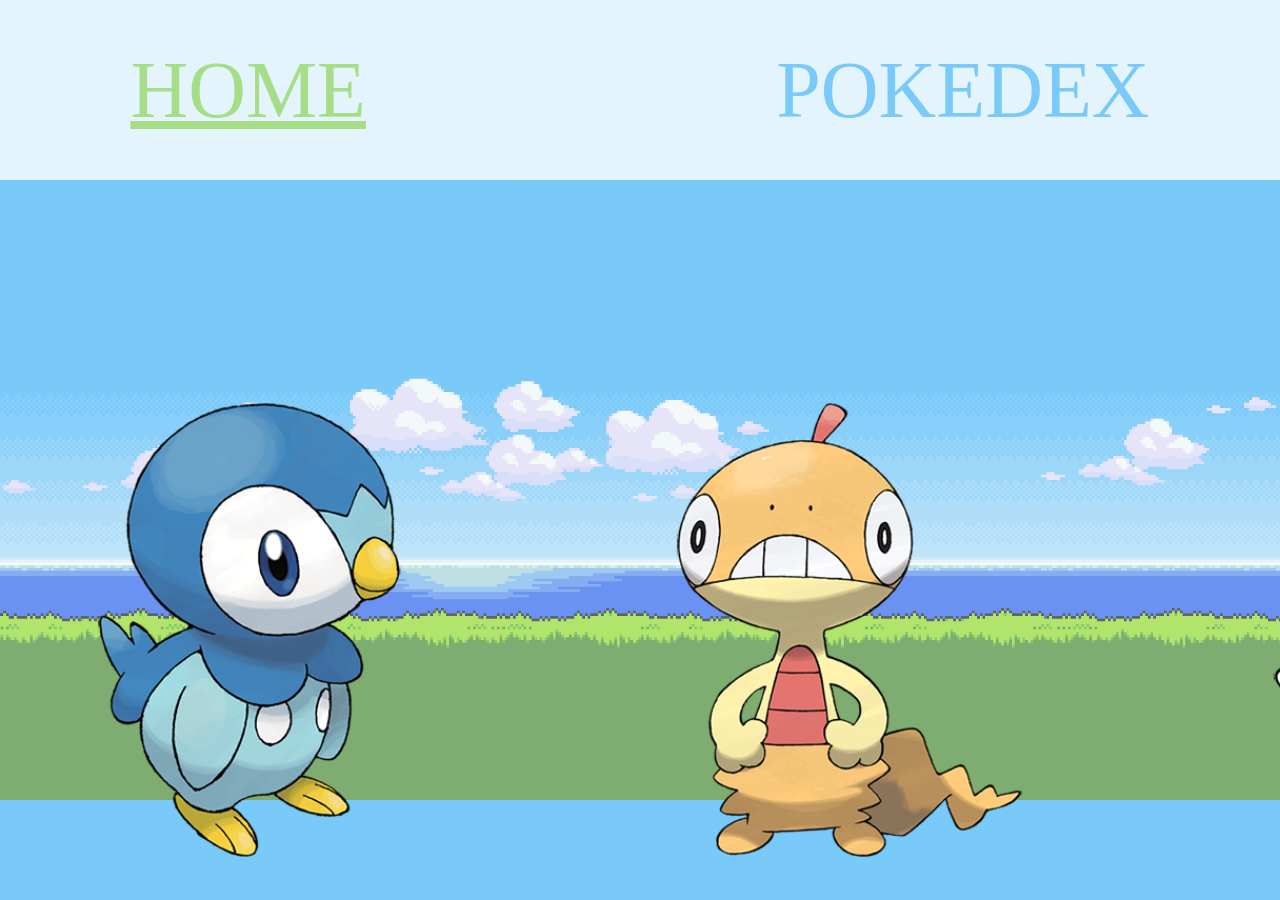
<file: index.html>
<!DOCTYPE html>
<html lang="en">
<head>
    <meta charset="UTF-8">
    <title>Home</title>
    <link rel="stylesheet" href="css/index.css">
</head>
<body>
<div class="homebody">
    <div>
        <nav>
            <a style="color: #b1e46b; text-decoration: underline" href="index.html">HOME</a>
            <a href="pokedex.html">POKEDEX</a>
        </nav>
    </div>
    <div class="homepage">
        <!-- Piplup -->
        <div>
            <a class="pip-link" href="piplup.html">
                <p class="pip-phrase">Piplup!</p>
                <img src="assets/piplup.png" alt="piplup">
            </a>
        </div>
        <!-- Scraggy -->
        <div>
            <a class="scr-link" href="scraggy.html">
                <p class="scr-phrase">Scraggy!</p>
                <img src="assets/scraggy.png" alt="scraggy">
            </a>
        </div>
        <!-- Oshawott -->
        <div>
            <a class="osh-link" href="oshawott.html">
                <p class="osh-phrase">Oshawott!</p>
                <img src="assets/oshawott.png" alt="oshawott">
            </a>
        </div>
    </div>
</div>
</body>
</html>
</file>
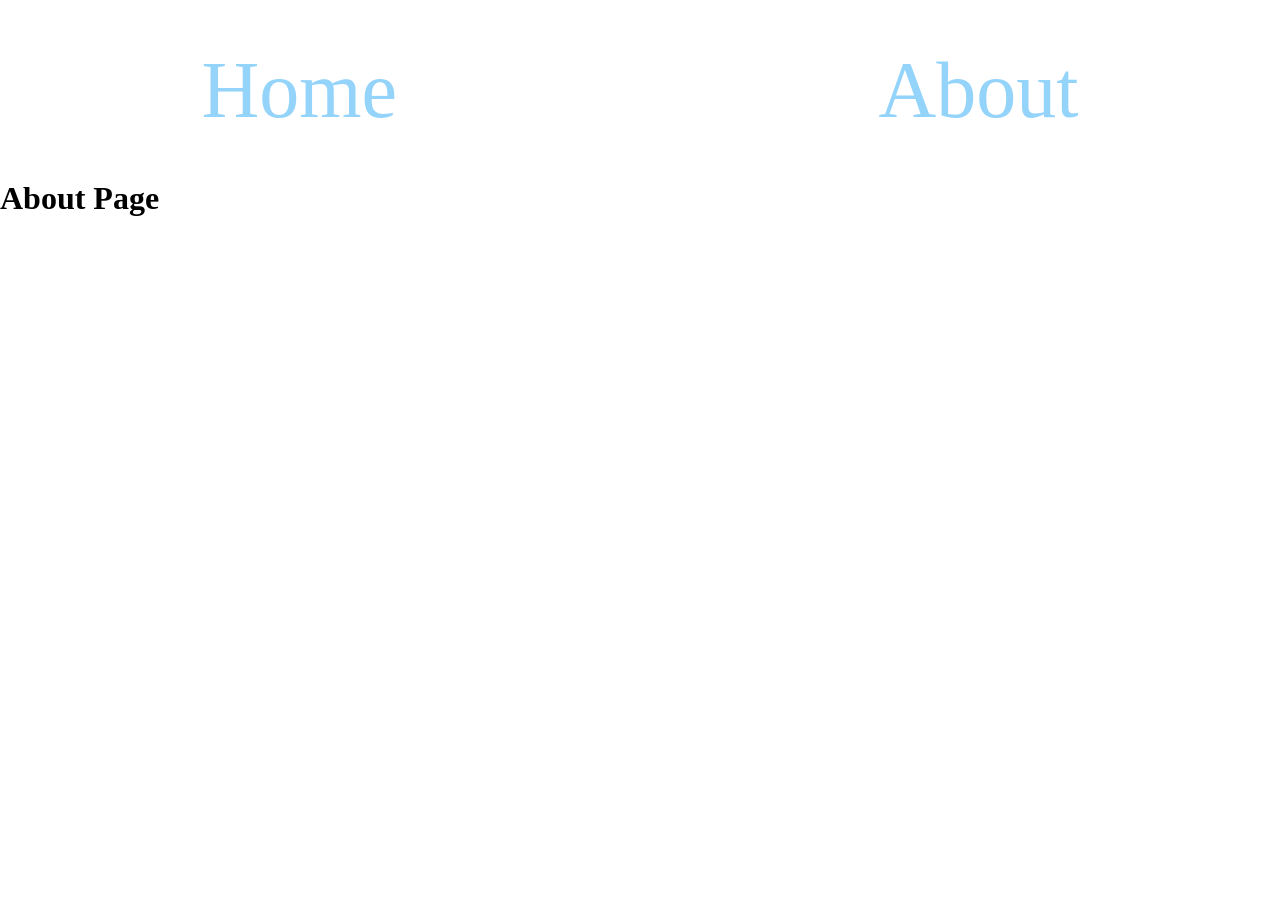
<file: about.html>
<!DOCTYPE html>
<html lang="en">
<head>
    <meta charset="UTF-8">
    <title>About</title>
    <link rel="stylesheet" href="css/index.css">
</head>
<body>
    <nav>
        <a href="index.html">Home</a>
        <a href="about.html">About</a>
    </nav>
    <h1>About Page</h1>
</body>
</html>
</file>
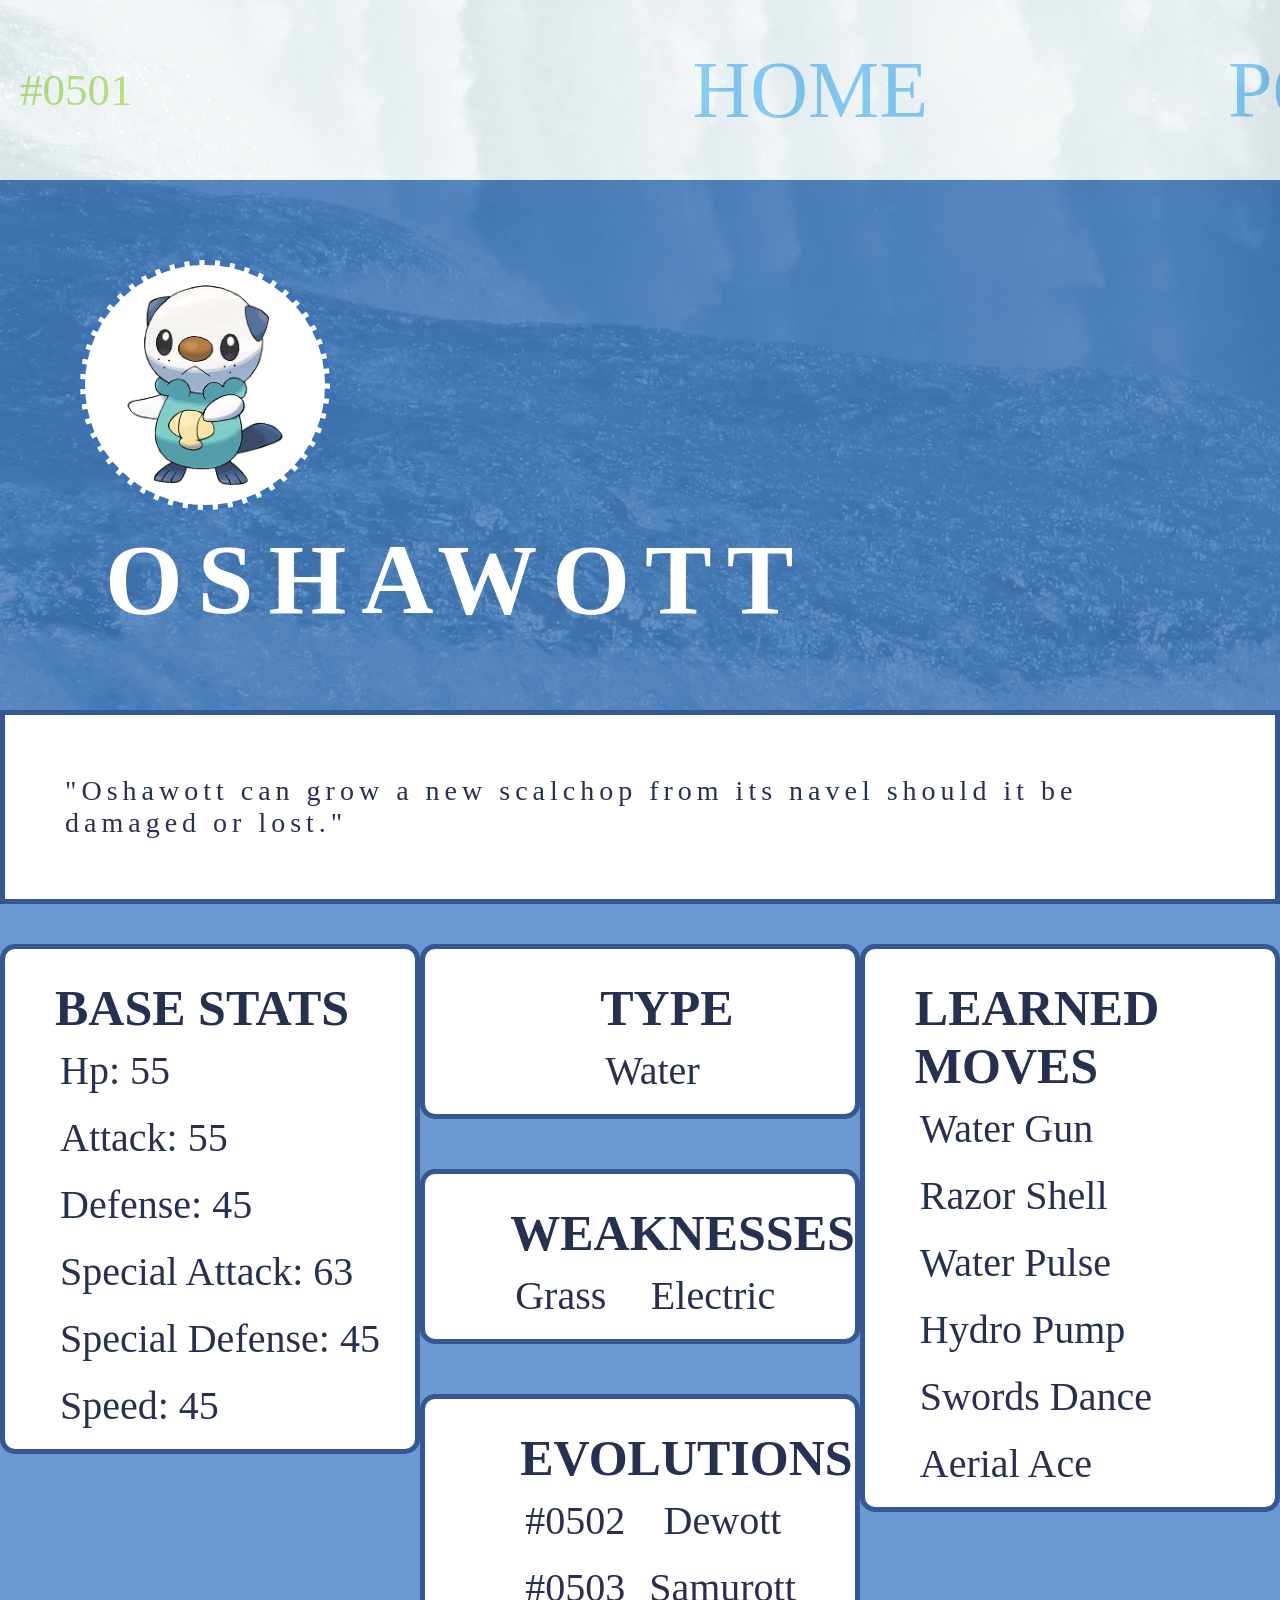
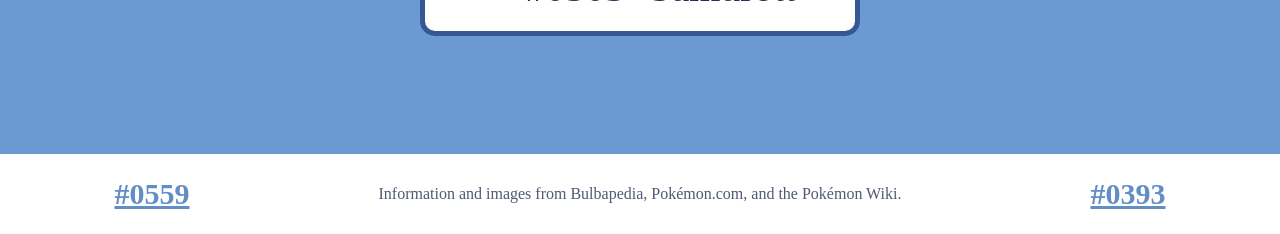
<file: oshawott.html>
<!doctype html>
<html lang="en">
  <head>
    <meta charset="UTF-8" />
    <title>Oshawott</title>
    <link rel="stylesheet" href="css/index.css" />
  </head>
  <body>
    <div id="water-type" class="pokebody">
      <div>
        <nav>
          <p style="color: #b1e46b">#0501</p>
          <a style="margin-left: 260px" href="index.html">HOME</a>
          <a href="pokedex.html">POKEDEX</a>
        </nav>
      </div>
      <div class="pokepage">
        <div class="main">
          <div>
            <img src="assets/oshawott.png" alt="Oshawott" />
          </div>
          <h1 style="margin-left: 25px">OSHAWOTT</h1>
        </div>
        <div class="quote">
          <p>
            "Oshawott can grow a new scalchop from its navel should it be
            damaged or lost."
          </p>
        </div>
        <div class="information">
          <div class="stats">
            <div class="bubble">
              <h1>BASE STATS</h1>
              <div>
                <ol>
                  <li>Hp: 55</li>
                  <li>Attack: 55</li>
                  <li>Defense: 45</li>
                  <li>Special Attack: 63</li>
                  <li>Special Defense: 45</li>
                  <li>Speed: 45</li>
                </ol>
              </div>
            </div>
          </div>
          <div class="stats">
            <div class="bubble">
              <div style="margin-left: 125px">
                <h1>TYPE</h1>
                <div>
                  <ul>
                    <li>Water</li>
                  </ul>
                </div>
              </div>
            </div>
            <div class="bubble">
              <div style="margin-left: 35px">
                <div>
                  <h1>WEAKNESSES</h1>
                  <div>
                    <ul>
                      <li>Grass</li>
                      <li>Electric</li>
                    </ul>
                  </div>
                </div>
              </div>
            </div>
            <div class="bubble">
              <div style="margin-left: 45px">
                <h1>EVOLUTIONS</h1>
                <div>
                  <ul>
                    <li>#0502</li>
                    <li>Dewott</li>
                  </ul>
                </div>
                <div>
                  <ul>
                    <li>#0503</li>
                    <li>Samurott</li>
                  </ul>
                </div>
              </div>
            </div>
          </div>
          <div class="stats">
            <div class="bubble">
              <h1>LEARNED MOVES</h1>
              <div>
                <ol>
                  <li>Water Gun</li>
                  <li>Razor Shell</li>
                  <li>Water Pulse</li>
                  <li>Hydro Pump</li>
                  <li>Swords Dance</li>
                  <li>Aerial Ace</li>
                </ol>
              </div>
            </div>
          </div>
        </div>
        <footer>
          <a href="scraggy.html">#0559</a>
          <p>
            Information and images from Bulbapedia, Pokémon.com, and the Pokémon
            Wiki.
          </p>
          <a href="piplup.html">#0393</a>
        </footer>
      </div>
    </div>
  </body>
</html>
</file>
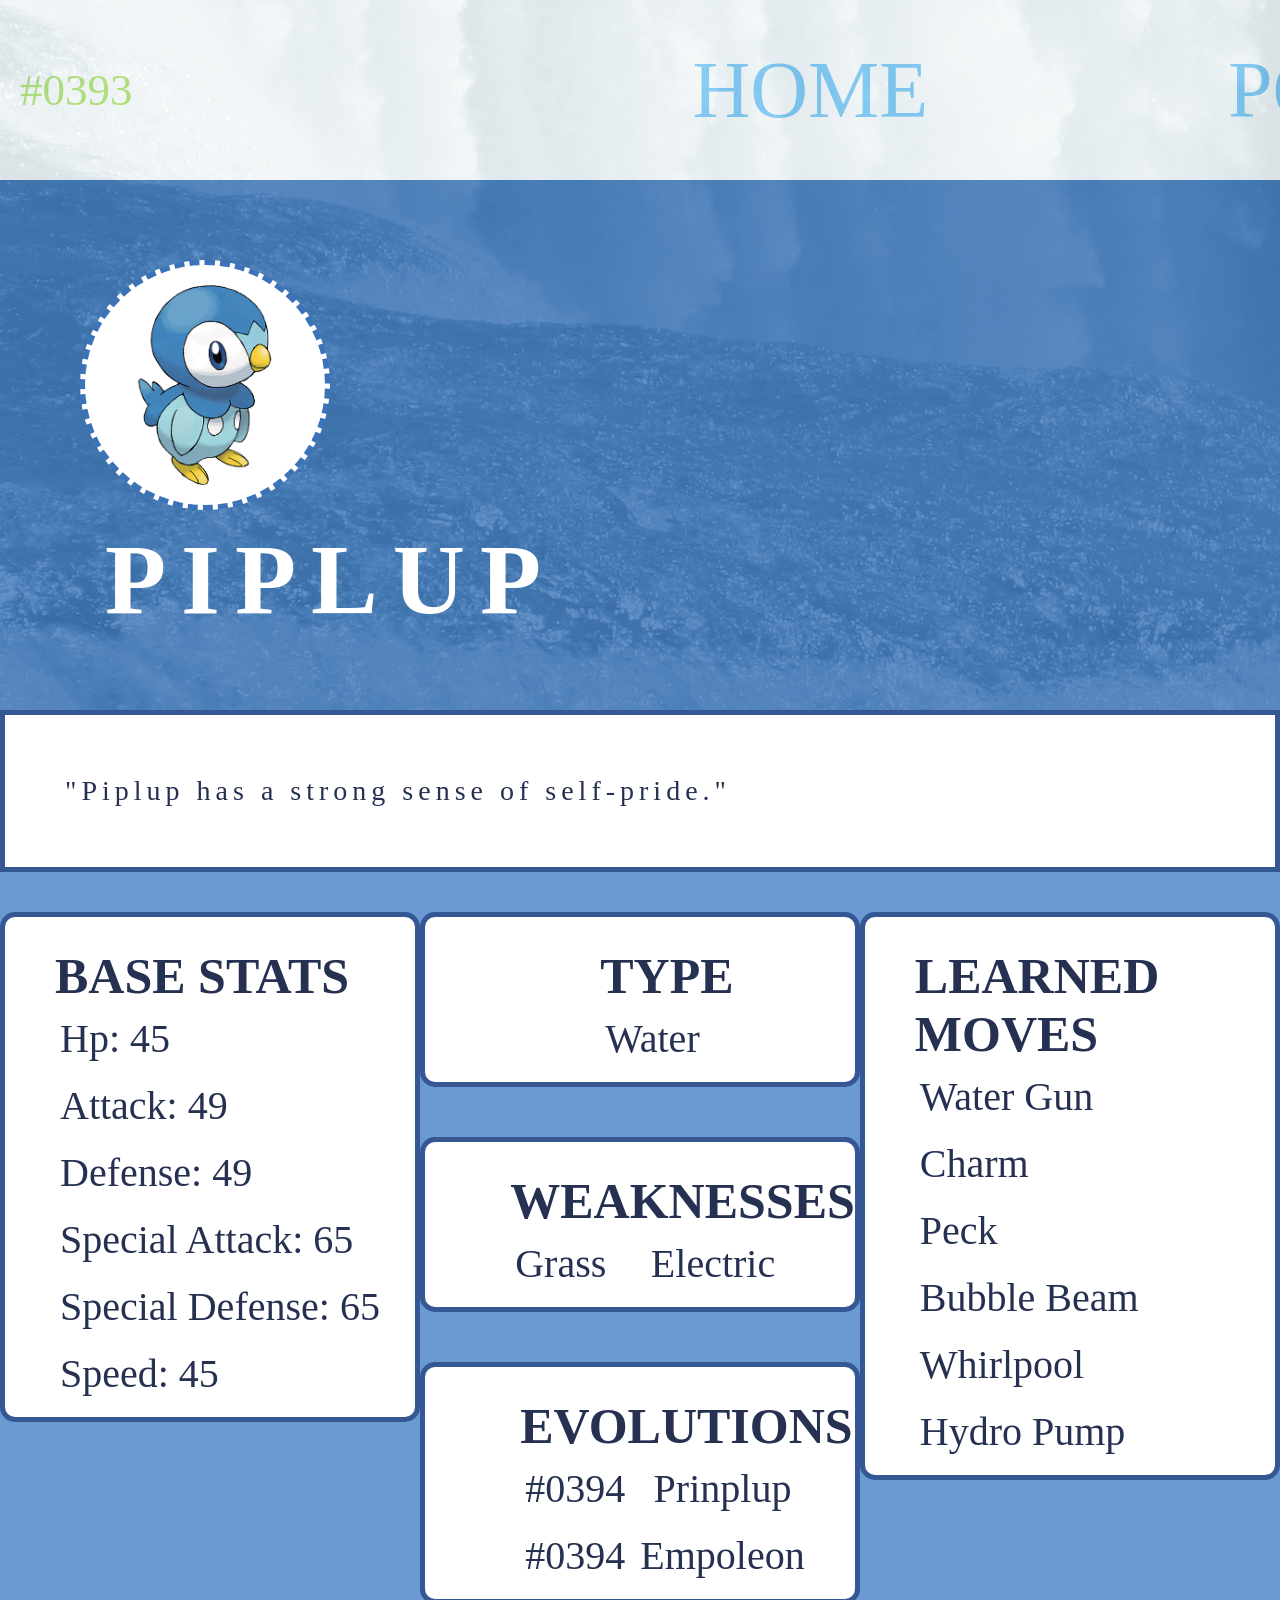
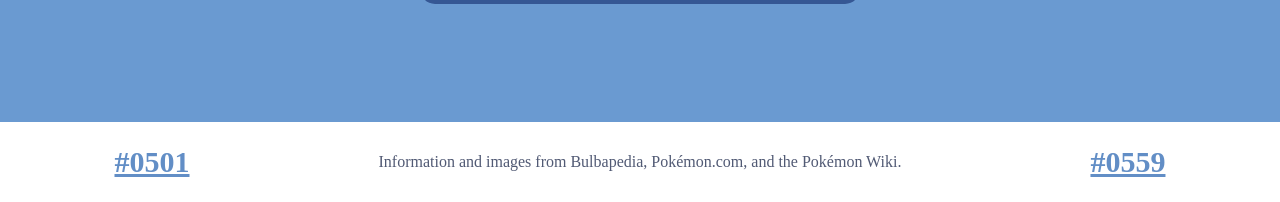
<file: piplup.html>
<!doctype html>
<html lang="en">
  <head>
    <meta charset="UTF-8" />
    <title>Piplup</title>
    <link rel="stylesheet" href="css/index.css" />
  </head>
  <body>
    <div id="water-type" class="pokebody">
      <div>
        <nav>
          <p style="color: #b1e46b">#0393</p>
          <a style="margin-left: 260px" href="index.html">HOME</a>
          <a href="pokedex.html">POKEDEX</a>
        </nav>
      </div>
      <div class="pokepage">
        <div class="main">
          <div>
            <img src="assets/piplup.png" alt="Piplup" />
          </div>
          <h1 style="margin-left: 25px">PIPLUP</h1>
        </div>
        <div class="quote">
          <p>"Piplup has a strong sense of self-pride."</p>
        </div>
        <div class="information">
          <div class="stats">
            <div class="bubble">
              <h1>BASE STATS</h1>
              <div>
                <ol>
                  <li>Hp: 45</li>
                  <li>Attack: 49</li>
                  <li>Defense: 49</li>
                  <li>Special Attack: 65</li>
                  <li>Special Defense: 65</li>
                  <li>Speed: 45</li>
                </ol>
              </div>
            </div>
          </div>
          <div class="stats">
            <div class="bubble">
              <div style="margin-left: 125px">
                <h1>TYPE</h1>
                <div>
                  <ul>
                    <li>Water</li>
                  </ul>
                </div>
              </div>
            </div>
            <div class="bubble">
              <div style="margin-left: 35px">
                <div>
                  <h1>WEAKNESSES</h1>
                  <div>
                    <ul>
                      <li>Grass</li>
                      <li>Electric</li>
                    </ul>
                  </div>
                </div>
              </div>
            </div>
            <div class="bubble">
              <div style="margin-left: 45px">
                <h1>EVOLUTIONS</h1>
                <div>
                  <ul>
                    <li>#0394</li>
                    <li>Prinplup</li>
                  </ul>
                </div>
                <div>
                  <ul>
                    <li>#0394</li>
                    <li>Empoleon</li>
                  </ul>
                </div>
              </div>
            </div>
          </div>
          <div class="stats">
            <div class="bubble">
              <h1>LEARNED MOVES</h1>
              <div>
                <ol>
                  <li>Water Gun</li>
                  <li>Charm</li>
                  <li>Peck</li>
                  <li>Bubble Beam</li>
                  <li>Whirlpool</li>
                  <li>Hydro Pump</li>
                </ol>
              </div>
            </div>
          </div>
        </div>
        <footer>
          <a href="oshawott.html">#0501</a>
          <p>
            Information and images from Bulbapedia, Pokémon.com, and the Pokémon
            Wiki.
          </p>
          <a href="scraggy.html">#0559</a>
        </footer>
      </div>
    </div>
  </body>
</html>
</file>
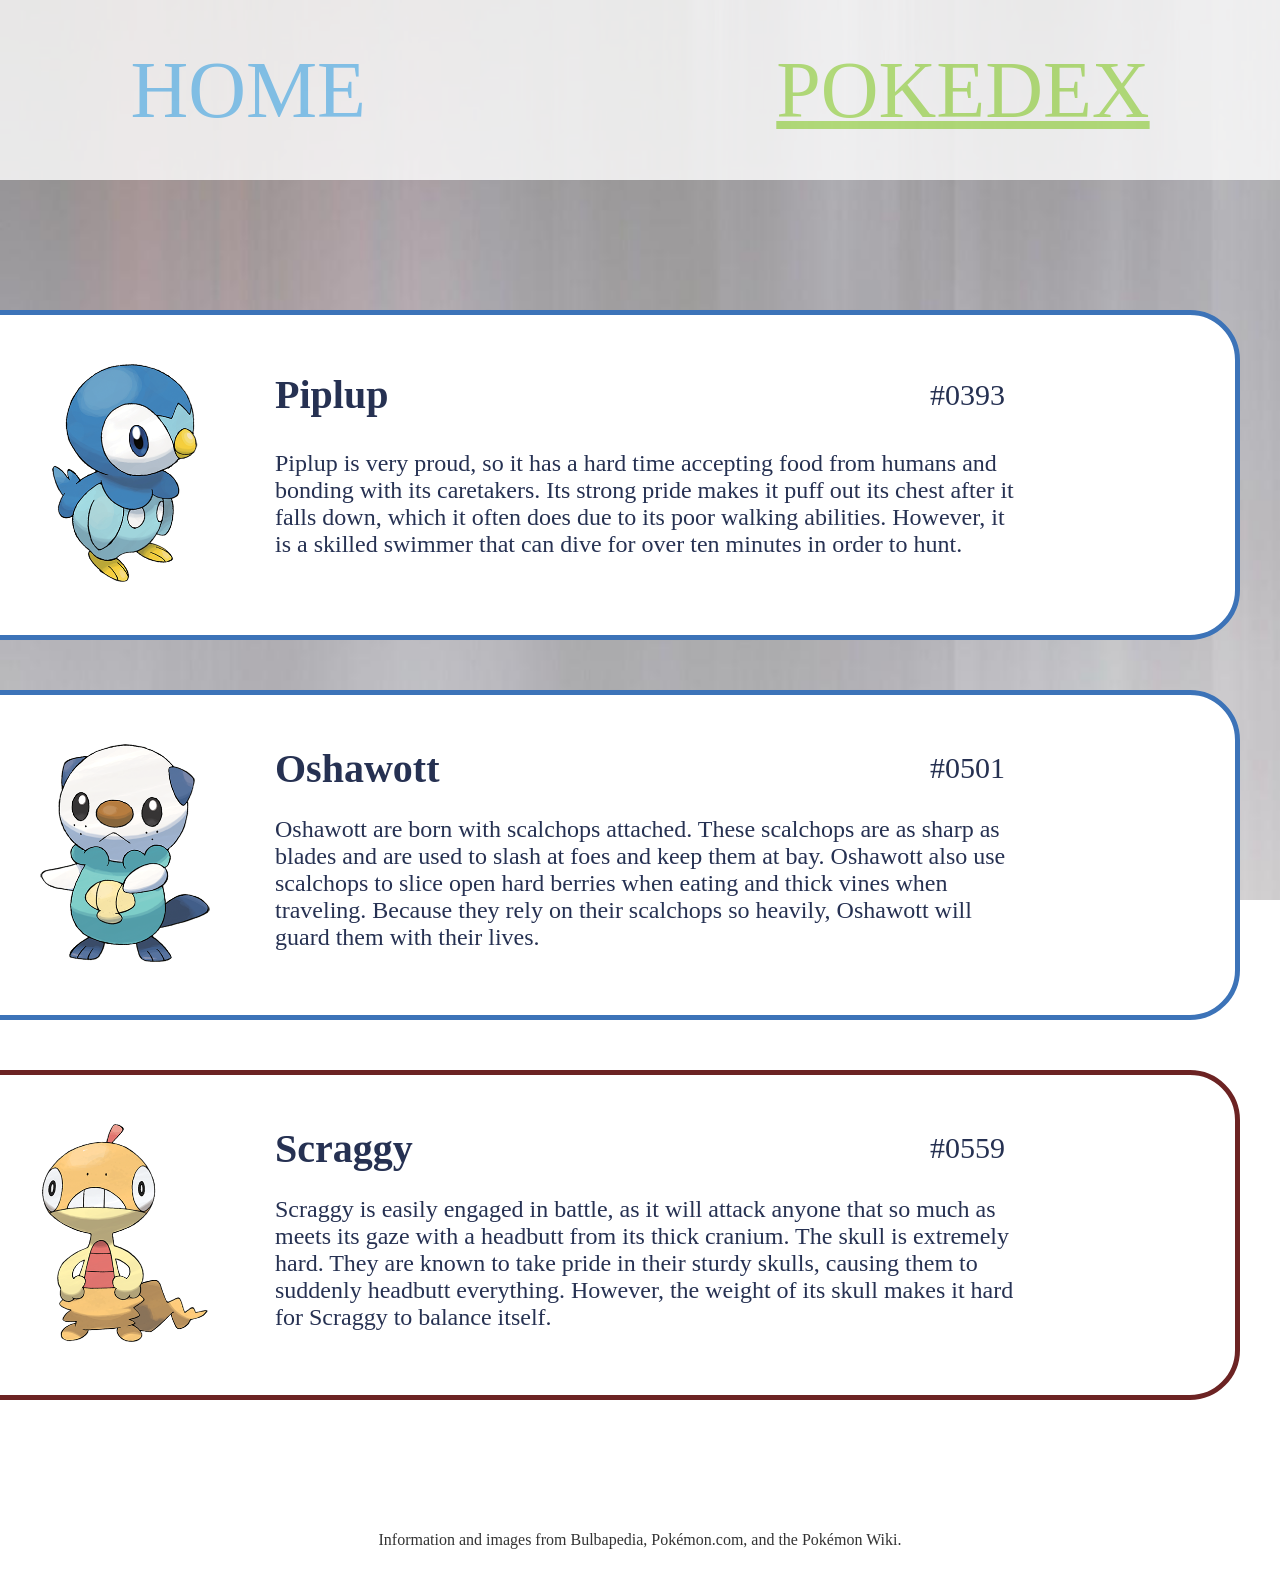
<file: pokedex.html>
<!doctype html>
<html lang="en">
  <head>
    <meta charset="UTF-8" />
    <title>Pokedex</title>
    <link rel="stylesheet" href="css/index.css" />
  </head>
  <body>
    <div class="dexbody">
      <div>
        <nav>
          <a href="index.html">HOME</a>
          <a
            style="color: #b1e46b; text-decoration: underline"
            href="pokedex.html"
          >
            POKEDEX
          </a>
        </nav>
      </div>
      <div class="dexpage">
        <div style="border-color: #3c73b8" class="pokemon">
          <div>
            <img src="assets/piplup.png" alt="piplup" />
          </div>
          <div class="desc">
            <div class="head">
              <a href="piplup.html">Piplup</a>
              <p style="font-size: 30px">#0393</p>
            </div>
            <div>
              <p>
                Piplup is very proud, so it has a hard time accepting food from
                humans and bonding with its caretakers. Its strong pride makes
                it puff out its chest after it falls down, which it often does
                due to its poor walking abilities. However, it is a skilled
                swimmer that can dive for over ten minutes in order to hunt.
              </p>
            </div>
          </div>
        </div>
        <div style="border-color: #3c73b8" class="pokemon">
          <div>
            <img src="assets/oshawott.png" alt="oshawott" />
          </div>
          <div class="desc">
            <div class="head">
              <a href="oshawott.html">Oshawott</a>
              <p style="font-size: 30px">#0501</p>
            </div>
            <div>
              <p>
                Oshawott are born with scalchops attached. These scalchops are
                as sharp as blades and are used to slash at foes and keep them
                at bay. Oshawott also use scalchops to slice open hard berries
                when eating and thick vines when traveling. Because they rely on
                their scalchops so heavily, Oshawott will guard them with their
                lives.
              </p>
            </div>
          </div>
        </div>
        <div style="border-color: #6c2323" class="pokemon">
          <div>
            <img src="assets/scraggy.png" alt="scraggy" />
          </div>
          <div class="desc">
            <div class="head">
              <a href="scraggy.html">Scraggy</a>
              <p style="font-size: 30px">#0559</p>
            </div>
            <div>
              <p>
                Scraggy is easily engaged in battle, as it will attack anyone
                that so much as meets its gaze with a headbutt from its thick
                cranium. The skull is extremely hard. They are known to take
                pride in their sturdy skulls, causing them to suddenly headbutt
                everything. However, the weight of its skull makes it hard for
                Scraggy to balance itself.
              </p>
            </div>
          </div>
        </div>
      </div>
    </div>
    <footer>
      <p>
        Information and images from Bulbapedia, Pokémon.com, and the Pokémon
        Wiki.
      </p>
    </footer>
  </body>
</html>
</file>
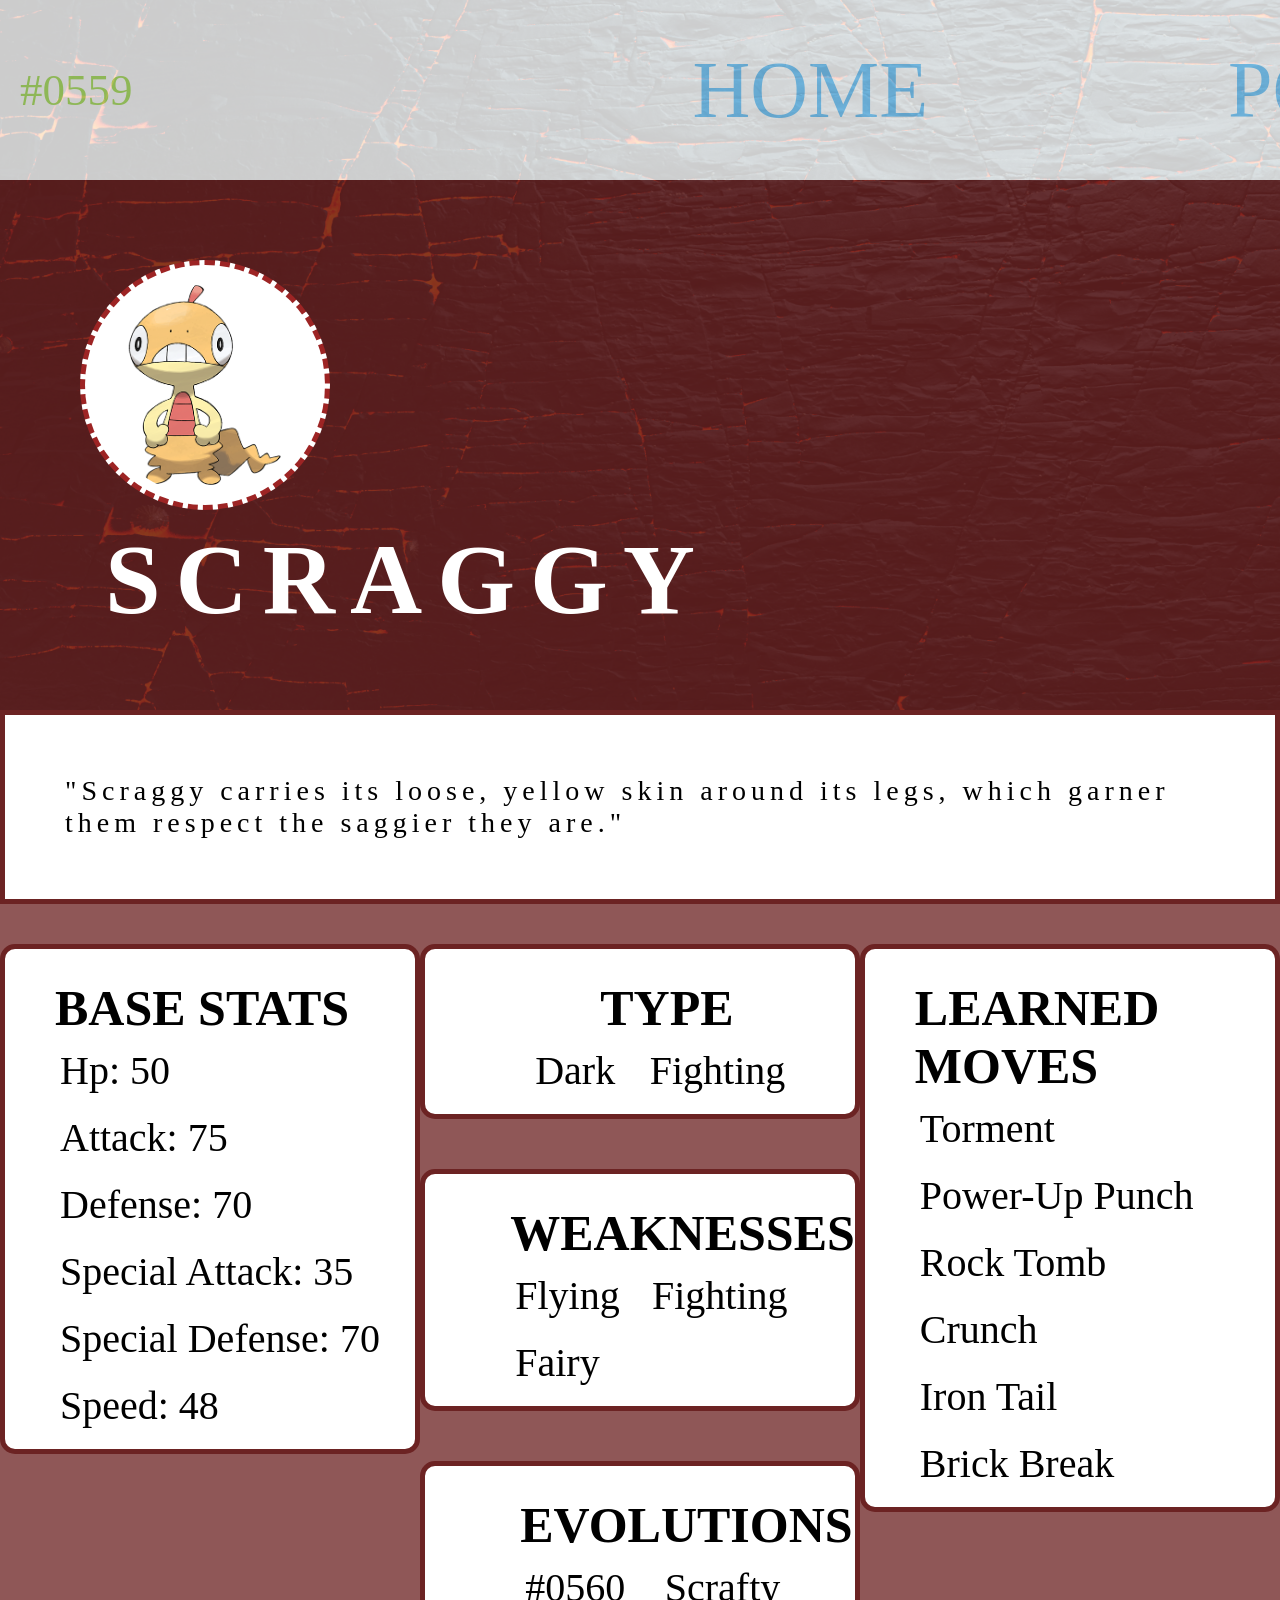
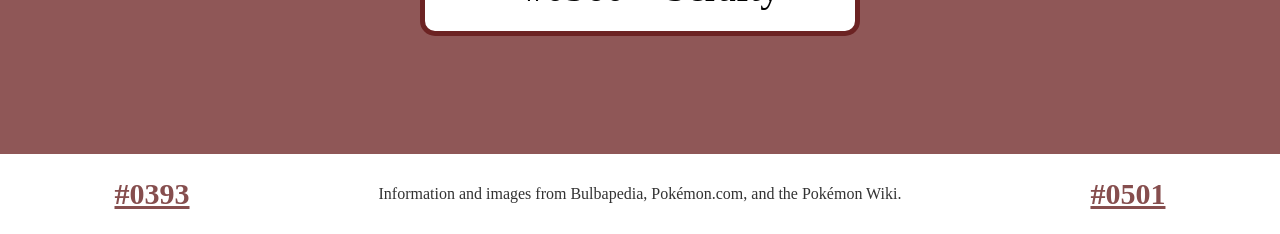
<file: scraggy.html>
<!doctype html>
<html lang="en">
  <head>
    <meta charset="UTF-8" />
    <title>Scraggy</title>
    <link rel="stylesheet" href="css/index.css" />
  </head>
  <body>
    <div id="dark-type" class="pokebody">
      <div>
        <nav>
          <p style="color: #b1e46b">#0559</p>
          <a style="margin-left: 260px" href="index.html">HOME</a>
          <a href="pokedex.html">POKEDEX</a>
        </nav>
      </div>
      <div class="pokepage">
        <div class="main">
          <div>
            <img src="assets/scraggy.png" alt="Scraggy" />
          </div>
          <h1 style="margin-left: 25px">SCRAGGY</h1>
        </div>
        <div class="quote">
          <p>
            "Scraggy carries its loose, yellow skin around its legs, which
            garner them respect the saggier they are."
          </p>
        </div>
        <div class="information">
          <div class="stats">
            <div class="bubble">
              <h1>BASE STATS</h1>
              <div>
                <ol>
                  <li>Hp: 50</li>
                  <li>Attack: 75</li>
                  <li>Defense: 70</li>
                  <li>Special Attack: 35</li>
                  <li>Special Defense: 70</li>
                  <li>Speed: 48</li>
                </ol>
              </div>
            </div>
          </div>
          <div class="stats">
            <div class="bubble">
              <div style="margin-left: 125px">
                <h1>TYPE</h1>
                <div>
                  <ul style="margin-left: -70px">
                    <li>Dark</li>
                    <li>Fighting</li>
                  </ul>
                </div>
              </div>
            </div>
            <div class="bubble">
              <div style="margin-left: 35px">
                <div>
                  <h1>WEAKNESSES</h1>
                  <div>
                    <ul>
                      <li>Flying</li>
                      <li>Fighting</li>
                      <li>Fairy</li>
                    </ul>
                  </div>
                </div>
              </div>
            </div>
            <div class="bubble">
              <div style="margin-left: 45px">
                <h1>EVOLUTIONS</h1>
                <div>
                  <ul>
                    <li>#0560</li>
                    <li>Scrafty</li>
                  </ul>
                </div>
              </div>
            </div>
          </div>
          <div class="stats">
            <div class="bubble">
              <h1>LEARNED MOVES</h1>
              <div>
                <ol>
                  <li>Torment</li>
                  <li>Power-Up Punch</li>
                  <li>Rock Tomb</li>
                  <li>Crunch</li>
                  <li>Iron Tail</li>
                  <li>Brick Break</li>
                </ol>
              </div>
            </div>
          </div>
        </div>
        <div>
          <footer>
            <a href="piplup.html">#0393</a>
            <p>
              Information and images from Bulbapedia, Pokémon.com, and the
              Pokémon Wiki.
            </p>
            <a href="oshawott.html">#0501</a>
          </footer>
        </div>
      </div>
    </div>
  </body>
</html>
</file>
<file: css/index.css>
* {
    margin: 0;
    font-family: "Bodoni MT", bold, serif;
}

nav {
    gap: 300px;
    display: flex;
    justify-content: space-evenly;
    align-items: center;
    height: 140px;
    padding: 20px;
    background-color: white;
    opacity: 80%;
}

nav a {
    font-size: 80px;
    text-decoration: none;
    color: #7ac9f9;
}

nav p {
    font-size: 45px;
    color: #7ac9f9;
}

a:hover {
    color: #eed45f;
}

.homebody {
    background-image: url("../assets/poke-bg.png");
    background-size: contain;
    background-attachment: fixed;
    height: 100vh;
}

.homepage {
    width: 100%;
    display: flex;
    justify-content: space-evenly;
    align-items: center;
    gap: 100px;
    padding-top: 200px;
}

.homepage img {
    height: 500px;
    width: 500px;
    justify-self: center;
}

.homepage img:hover {
    opacity: 0.8;
}

.osh-phrase {
    background-color: white;
    visibility: hidden;
    width: 130px;
    color: #3c4c68;
    text-align: center;
    border-radius: 6px;
    font-size: 30px;
    padding: 10px;
    margin-left: 500px;
    margin-top: -50px;
    justify-self: center;
    position: absolute;
    z-index: 1;
}

.osh-link:hover .osh-phrase {
    visibility: visible;
}

.scr-phrase {
    background-color: white;
    visibility: hidden;
    width: 130px;
    color: #e58a1e;
    text-align: center;
    border-radius: 6px;
    font-size: 30px;
    padding: 10px;
    margin-left: 400px;
    margin-top: -50px;
    justify-self: center;
    position: absolute;
    z-index: 1;
}

.scr-link:hover .scr-phrase {
    visibility: visible;
}

.pip-phrase {
    background-color: white;
    visibility: hidden;
    width: 130px;
    color: #4182cc;
    text-align: center;
    border-radius: 6px;
    font-size: 30px;
    padding: 10px;
    justify-self: center;
    position: absolute;
    margin-left: 520px;
    margin-top: -60px;
    z-index: 1;
}

.pip-link:hover .pip-phrase {
    visibility: visible;
}

.dexbody {
    background-image: url("../assets/grey-bg.jpg");
    background-size: cover;
    background-attachment: fixed;
    background-repeat: no-repeat;
    height: 1500px;
}

.dexpage {
    height: 100hv;
    width: 1100px;
    margin-top: 130px;
    gap: 50px;
    justify-content: center;
    justify-self: center;
    display: grid;
    grid-template-rows: auto auto auto;

}

.pokemon {
    display: flex;
    border-radius: 50px;
    border-style: solid;
    border-width: 5px;
    background-color: white;
    height: 300px;
    padding: 10px;
    align-items: center;
}

.pokemon img {
    height: 240px;
    width: 240px;
    padding-left: 130px;
    margin-right: 30px;
}

.desc {
    height: 250px;
    width: 750px;
    margin-right: 200px;
    font-size: 24px;
    display: grid;
    gap: 10px;
    color: #263152;
}

.head {
    display: flex;
    align-items: center;
    justify-content: space-between;
    margin-right: 20px;
}

.desc a {
    text-decoration: none;
    font-size: 40px;
    font-weight: bold;
    color: #263152;
}

footer {
    display: flex;
    justify-content: space-around;
    align-items: center;
    height: 40px;
    padding: 20px;
    background-color: white;
    opacity: 80%;
}

footer a {
    font-size: 30px;
    font-weight: bold;
}

#water-type footer a {
    color: #3c73b8;
}

#dark-type footer a {
    color: #682222
}

#water-type {
    background-image: url("../assets/waterfall.jpeg");
    background-size: auto;
    color: #263152;
}

#dark-type {
    background-image: url("../assets/molten-rock.jpg");
    background-size: cover;
}

#water-type .main {
    background-color: rgb(60 115 184 / 0.8);
}

#dark-type .main {
    background-color: rgb(108 35 35 / 0.8);
}

#water-type .main img {
    border: 5px dashed #3c73b8;
    box-sizing: border-box;
}

#dark-type .main img {
    border: 5px dashed #9D2424;
    box-sizing: border-box;
}

.pokebody {
    background-attachment: fixed;
    background-repeat: no-repeat;
    height: 710px;
}

.pokepage {
    height: 100vh;
}

.main {
    height: 370px;
    padding: 80px;
    display: block;
    justify-items: center;
    font-size: 50px;
    color: white;
    letter-spacing: 15px;
}

.main img {
    height: 250px;
    width: 250px;
    border-radius: 50%;
    padding: 10px;
    background: white;
}

#water-type .quote {
    border: #355794 solid 5px;
}

#dark-type .quote {
    border: #6c2323 solid 5px;
}

.quote {
    justify-items: center;
    padding: 60px;
    font-size: 28px;
    letter-spacing: 5px;
}

#water-type .information {
    background-color: rgb(60 123 195 / 0.76);
}

#dark-type .information {
    background-color: rgb(108 35 35 / 0.76)
}

.information {
    height: 850px;
    display: flex;
    justify-content: space-around;
}

.stats {
    width: 500px;
    display: flex;
    flex-direction: column;
    gap: 10px;
}

#water-type .bubble {
    border: #355794 5px solid;
}

#dark-type .bubble {
    border: #6c2323 5px solid;
}

.bubble {
    border-radius: 15px;
    background-color: white;
    padding-left: 50px;
    margin-top: 40px;
}

.stats h1 {
    font-size: 50px;
    margin-top: 30px;
    margin-bottom: 10px;
}

.stats li {
    list-style-type: none;
    padding-bottom: 20px;
    font-size: 40px;
    margin-left: -35px;
}

.stats ul {
    display: grid;
    grid-template-columns: auto auto;
}
</file>
